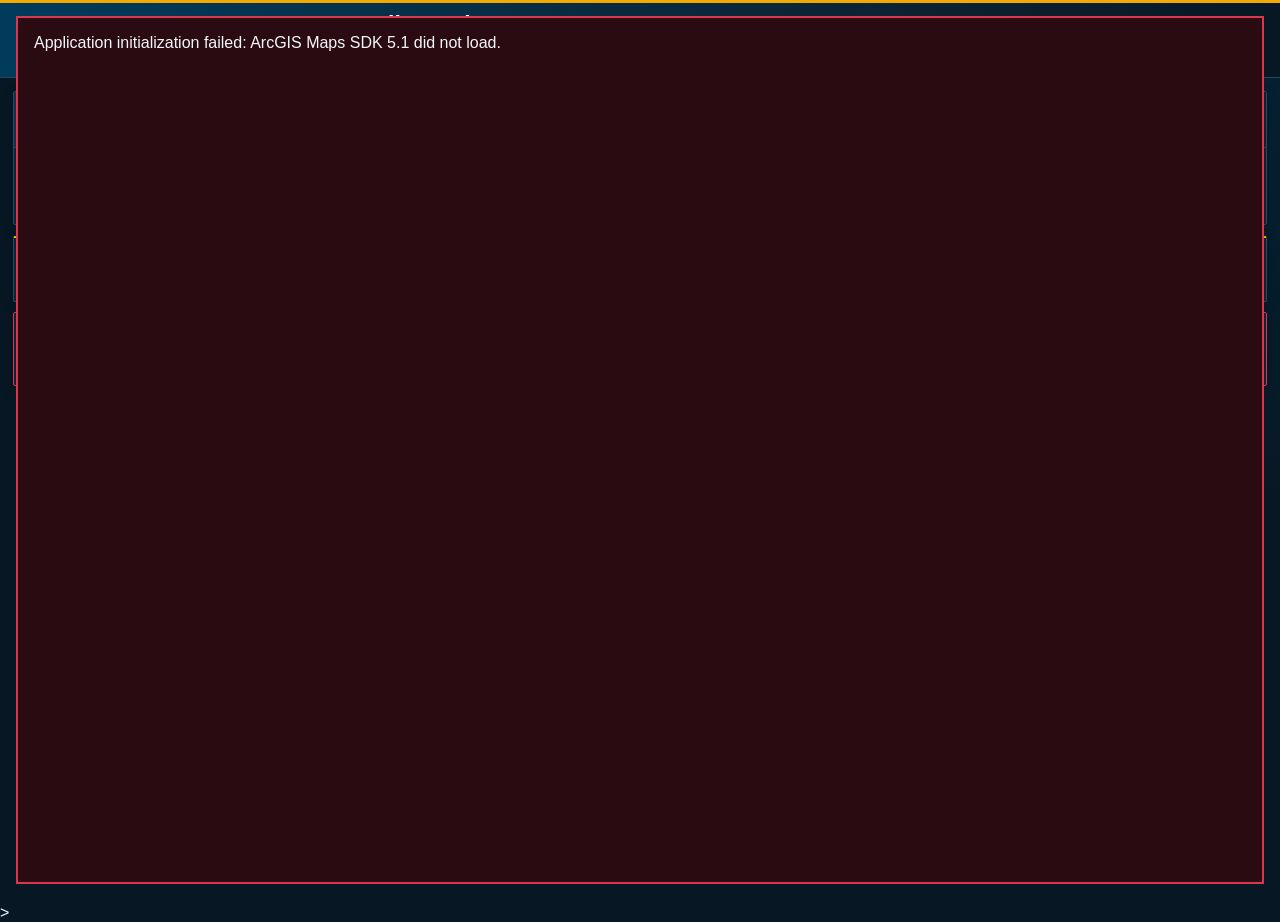
<file: index.html>
<!doctype html>
<html lang="en" class="calcite-mode-dark">
<head>
  <meta charset="utf-8">
  <meta name="viewport" content="width=device-width, initial-scale=1, viewport-fit=cover">
  <meta name="color-scheme" content="dark">
  <meta name="description" content="Read-only Emergency Management Operations audit monitor">
  <title>Emergency Management Audit Monitor</title>
  <link rel="stylesheet" href="https://js.arcgis.com/5.1/esri/themes/dark/main.css">
  <link rel="stylesheet" href="./style.css?v=20261120-8">
  <script type="module" src="https://js.arcgis.com/5.1/"></script>
  <script src="./vendor/jspdf.umd.min.js"></script>
  <script type="module" src="./app.js?v=20261120-6"></script>
</head>
<body>
  <a class="skip-link" href="#auditFeed">Skip to audit feed</a>

  <calcite-shell id="appShell">
    <header class="app-header" slot="header">
      <div class="app-brand">
        <svg class="app-brand-mark" viewBox="0 0 48 56" aria-hidden="true">
          <path d="M24 3 42 10v15c0 13-8 22-18 28C14 47 6 38 6 25V10Z"></path>
          <path d="M15 20h18M15 27h18M15 34h12"></path>
        </svg>
        <div class="app-brand-copy">
          <h1 id="appTitle">Emergency Management Audit Monitor</h1>
          <p class="powered-by">Powered by ArcGIS Workflow Manager</p>
          <p id="appSubtitle" class="subtitle">Read-only change history and source-feature locator</p>
        </div>
      </div>
      <div class="identity-actions" aria-label="Application navigation and ArcGIS session">
        <calcite-button href="./settings.html#configuration" appearance="outline" kind="neutral" icon-start="gear">Settings</calcite-button>
        <calcite-button href="./settings.html#help" appearance="outline" kind="neutral" icon-start="question">Help</calcite-button>
        <calcite-button id="solutionLink" href="https://experience.arcgis.com/experience/955a77f3c6fd4c6c95aec8d909f25cd1" target="_blank" rel="noopener noreferrer" appearance="outline" kind="neutral" icon-start="launch">Emergency Manager Solution</calcite-button>
        <div id="identitySummary" class="identity-summary" aria-live="polite">Signed out</div>
        <calcite-button id="signInButton" appearance="solid" kind="brand" icon-start="sign-in">Sign in</calcite-button>
        <calcite-button id="signOutButton" appearance="outline" kind="neutral" icon-start="sign-out" hidden>Sign out</calcite-button>
      </div>
    </header>

    <main id="workspace" class="workspace" aria-busy="false">
      <section class="filter-panel panel" aria-labelledby="filtersHeading">
        <div class="panel-heading">
          <div>
            <p class="eyebrow">Query controls</p>
            <h2 id="filtersHeading">Audit filters</h2>
          </div>
          <calcite-button id="refreshButton" appearance="outline" kind="neutral" icon-start="refresh" disabled>Refresh</calcite-button>
        </div>
        <form id="filterForm" class="filters">
          <label>Start date (UTC)
            <input id="startDate" type="date" name="startDate">
          </label>
          <label>End date (UTC)
            <input id="endDate" type="date" name="endDate">
          </label>
          <label>Operation
            <select id="operationFilter" name="operation">
              <option value="">All operations</option>
            </select>
          </label>
          <label>Service
            <select id="serviceFilter" name="service">
              <option value="">All services</option>
            </select>
          </label>
          <label>Change type
            <select id="changeTypeFilter" name="changeType">
              <option value="">All changes</option>
              <option value="ADD">Add</option>
              <option value="UPDATE_ATTRIBUTES">Attributes</option>
              <option value="UPDATE_GEOMETRY">Geometry</option>
              <option value="UPDATE_BOTH">Attributes + geometry</option>
              <option value="DELETE">Delete</option>
            </select>
          </label>
          <div class="filter-actions">
            <calcite-button id="applyFiltersButton" type="submit" appearance="solid" kind="brand" icon-start="filter" disabled>Apply</calcite-button>
            <calcite-button id="clearFiltersButton" type="button" appearance="outline" kind="neutral" disabled>Reset</calcite-button>
          </div>
        </form>
      </section>

      <section class="kpi-strip" aria-label="Loaded audit summary">
        <article class="kpi"><span>Loaded events</span><strong id="kpiTotal">—</strong></article>
        <article class="kpi"><span>Adds</span><strong id="kpiAdds">—</strong></article>
        <article class="kpi"><span>Updates</span><strong id="kpiUpdates">—</strong></article>
        <article class="kpi"><span>Deletes</span><strong id="kpiDeletes">—</strong></article>
      </section>

      <section id="statusRegion" class="status-region" aria-live="polite">
        <div id="signedOutState" class="auth-gate-card">
          <svg class="auth-gate-mark" viewBox="0 0 48 56" aria-hidden="true">
            <path d="M24 3 42 10v15c0 13-8 22-18 28C14 47 6 38 6 25V10Z"></path>
            <path d="M15 20h18M15 27h18M15 34h12"></path>
          </svg>
          <h2>Emergency Management Audit Monitor</h2>
          <p>Sign in with your authorized Public Safety ArcGIS Online account to access the private change ledger.</p>
          <calcite-button id="gateSignInButton" appearance="solid" kind="brand" icon-start="sign-in">Sign in with ArcGIS</calcite-button>
        </div>
        <div id="loadingState" class="state-card" hidden>
          <calcite-loader label="Loading audit records" inline></calcite-loader>
          <div><strong>Loading audit data</strong><p>Resolving the control service and applying filters…</p></div>
        </div>
        <div id="errorState" class="state-card state-error" role="alert" hidden>
          <calcite-icon icon="exclamation-mark-triangle" scale="l" aria-hidden="true"></calcite-icon>
          <div><strong>Audit data unavailable</strong><p id="errorMessage"></p></div>
        </div>
        <div id="emptyState" class="state-card" hidden>
          <calcite-icon icon="file-magnifying-glass" scale="l" aria-hidden="true"></calcite-icon>
          <div><strong>No matching audit events</strong><p>Change the date range or filters, then apply the query again.</p></div>
        </div>
      </section>

      <section id="contentGrid" class="content-grid" hidden>
        <section id="auditFeed" class="feed-panel panel" tabindex="-1" aria-labelledby="feedHeading">
          <div class="panel-heading">
            <div><p class="eyebrow">Audit ledger</p><h2 id="feedHeading">Recent changes</h2></div>
            <div class="feed-heading-actions">
              <span id="resultSummary" class="result-summary"></span>
              <calcite-button id="exportCsvButton" appearance="outline" kind="neutral" icon-start="download" disabled>CSV</calcite-button>
              <calcite-button id="exportPdfButton" appearance="solid" kind="brand" icon-start="file-pdf" disabled>PDF report</calcite-button>
            </div>
          </div>
          <div class="table-wrap">
            <table>
              <thead>
                <tr>
                  <th scope="col"><button class="sort-button" data-sort="event_timestamp">Event time <span aria-hidden="true"></span></button></th>
                  <th scope="col"><button class="sort-button" data-sort="emergency_op_name">Operation <span aria-hidden="true"></span></button></th>
                  <th scope="col"><button class="sort-button" data-sort="service_name">Service / layer <span aria-hidden="true"></span></button></th>
                  <th scope="col"><button class="sort-button" data-sort="change_type">Change <span aria-hidden="true"></span></button></th>
                  <th scope="col"><button class="sort-button" data-sort="authenticated_user">Editor <span aria-hidden="true"></span></button></th>
                  <th scope="col">Map</th>
                </tr>
              </thead>
              <tbody id="auditTableBody"></tbody>
            </table>
          </div>
          <div class="feed-footer">
            <p id="truncationNote" class="muted"></p>
            <span id="exportStatus" class="export-status" role="status" aria-live="polite"></span>
            <calcite-button id="loadMoreButton" appearance="outline" kind="neutral" hidden>Load more</calcite-button>
          </div>
        </section>

        <section class="map-detail-stack" aria-label="Map and selected event details">
          <div class="map-panel panel">
            <div class="panel-heading compact">
              <div><p class="eyebrow">Current source geometry</p><h2>Feature locator</h2></div>
            </div>
            <arcgis-map id="auditMap" basemap="dark-gray-vector" center="-98,39" zoom="3" aria-label="Current source feature map">
              <arcgis-home slot="top-left"></arcgis-home>
              <arcgis-zoom slot="top-left"></arcgis-zoom>
            </arcgis-map>
            <div id="mapMessage" class="map-message" aria-live="polite">Select a non-delete event to resolve its current source feature.</div>
          </div>

          <aside class="detail-panel panel" aria-labelledby="detailHeading">
            <div class="panel-heading compact"><div><p class="eyebrow">Selected record</p><h2 id="detailHeading">Event details</h2></div></div>
            <div id="detailEmpty" class="detail-empty">Select an audit row or mapped feature.</div>
            <dl id="detailList" hidden></dl>
            <div id="changedFieldsSection" hidden>
              <h3>Changed fields</h3>
              <pre id="changedFields"></pre>
            </div>
          </aside>
        </section>
      </section>
    </main>
  </calcite-shell>

  <div id="fatalError" class="fatal-error" role="alert" hidden></div>
</body>
</html>

</html>
>

</html>
</file>
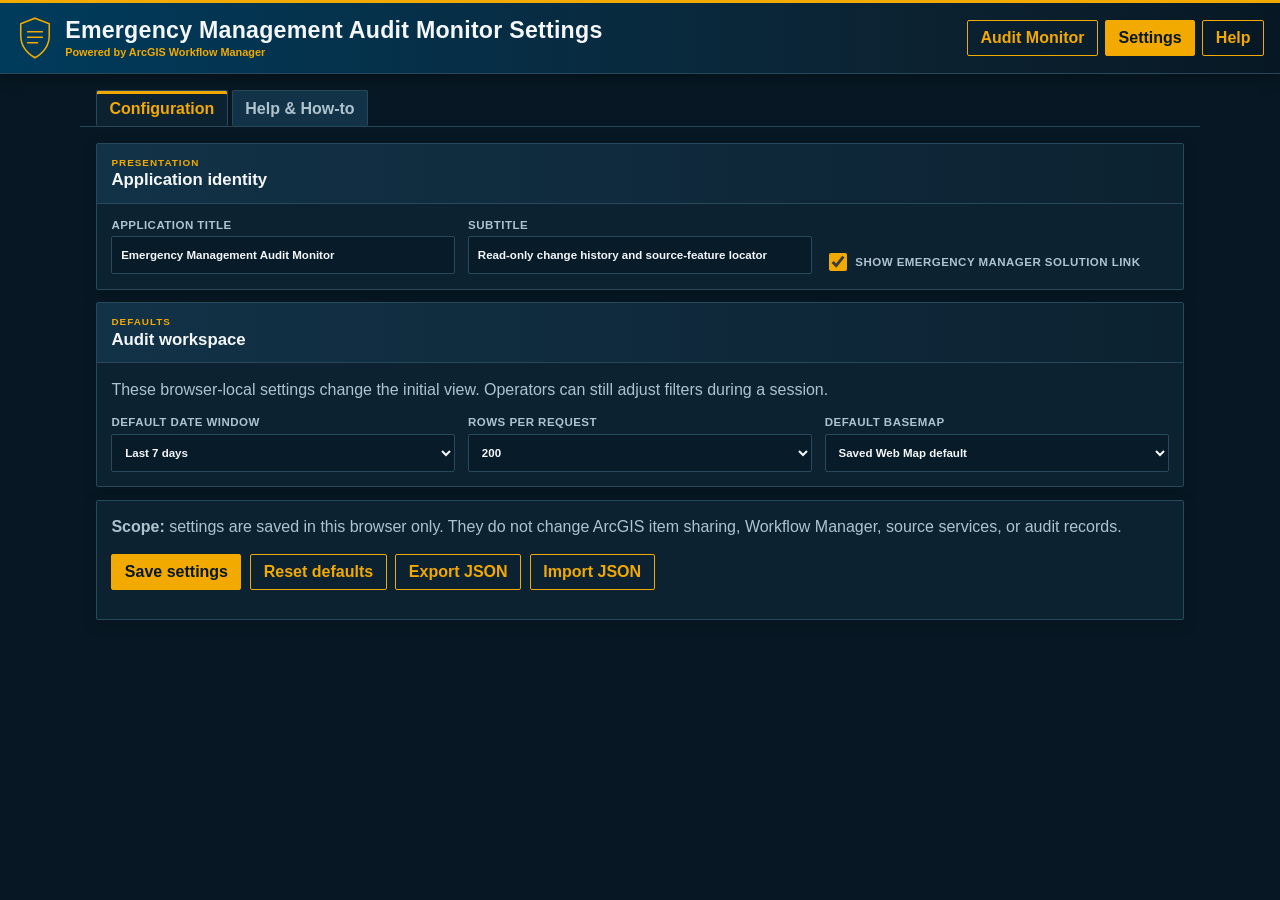
<file: settings.html>
<!doctype html>
<html lang="en" class="calcite-mode-dark">
<head>
  <meta charset="utf-8">
  <meta name="viewport" content="width=device-width, initial-scale=1, viewport-fit=cover">
  <meta name="color-scheme" content="dark">
  <meta name="description" content="Emergency Management Audit Monitor settings and operator help">
  <title>Emergency Management Audit Monitor Settings</title>
  <link rel="stylesheet" href="./style.css?v=20261120-8">
  <script type="module" src="./settings.js?v=20261120-1"></script>
</head>
<body class="settings-page">
  <header class="app-header settings-header">
    <div class="app-brand">
      <svg class="app-brand-mark" viewBox="0 0 48 56" aria-hidden="true">
        <path d="M24 3 42 10v15c0 13-8 22-18 28C14 47 6 38 6 25V10Z"></path>
        <path d="M15 20h18M15 27h18M15 34h12"></path>
      </svg>
      <div class="app-brand-copy">
        <h1><span id="settingsAppTitle">Emergency Management Audit Monitor</span> Settings</h1>
        <p class="powered-by">Powered by ArcGIS Workflow Manager</p>
      </div>
    </div>
    <nav class="settings-nav" aria-label="Primary navigation">
      <a class="nav-button" href="./index.html">Audit Monitor</a>
      <a class="nav-button is-current" href="./settings.html#configuration" aria-current="page">Settings</a>
      <a class="nav-button" href="./settings.html#help">Help</a>
    </nav>
  </header>

  <nav class="settings-tabs" role="tablist" aria-label="Settings sections">
    <button id="configurationTab" class="tab-button" role="tab" aria-selected="true" aria-controls="configurationPanel">Configuration</button>
    <button id="helpTab" class="tab-button" role="tab" aria-selected="false" aria-controls="helpPanel">Help &amp; How-to</button>
  </nav>

  <main class="settings-main">
    <section id="configurationPanel" class="settings-panel" role="tabpanel" aria-labelledby="configurationTab">
      <div class="settings-card">
        <div class="settings-card-heading"><div><p class="eyebrow">Presentation</p><h2>Application identity</h2></div></div>
        <div class="settings-form-grid">
          <label>Application title
            <input id="appTitleInput" maxlength="80" autocomplete="off">
          </label>
          <label>Subtitle
            <input id="subtitleInput" maxlength="140" autocomplete="off">
          </label>
          <label class="checkbox-field"><input id="showSolutionLinkInput" type="checkbox"> Show Emergency Manager Solution link</label>
        </div>
      </div>

      <div class="settings-card">
        <div class="settings-card-heading"><div><p class="eyebrow">Defaults</p><h2>Audit workspace</h2></div></div>
        <p class="settings-help">These browser-local settings change the initial view. Operators can still adjust filters during a session.</p>
        <div class="settings-form-grid">
          <label>Default date window
            <select id="defaultDaysInput">
              <option value="1">Last day</option>
              <option value="7">Last 7 days</option>
              <option value="14">Last 14 days</option>
              <option value="30">Last 30 days</option>
              <option value="90">Last 90 days</option>
            </select>
          </label>
          <label>Rows per request
            <select id="pageSizeInput">
              <option value="50">50</option>
              <option value="100">100</option>
              <option value="200">200</option>
              <option value="500">500</option>
            </select>
          </label>
          <label>Default basemap
            <select id="basemapInput">
              <option value="webmap">Saved Web Map default</option>
              <option value="dark-gray-vector">Dark gray canvas</option>
              <option value="gray-vector">Light gray canvas</option>
              <option value="streets-vector">Streets</option>
              <option value="topo-vector">Topographic</option>
              <option value="satellite">Imagery</option>
            </select>
          </label>
        </div>
      </div>

      <div class="settings-card settings-actions-card">
        <p class="settings-help"><strong>Scope:</strong> settings are saved in this browser only. They do not change ArcGIS item sharing, Workflow Manager, source services, or audit records.</p>
        <div class="settings-actions">
          <button id="saveSettings" class="nav-button is-primary" type="button">Save settings</button>
          <button id="resetSettings" class="nav-button" type="button">Reset defaults</button>
          <button id="exportSettings" class="nav-button" type="button">Export JSON</button>
          <label class="nav-button file-button">Import JSON<input id="importSettings" type="file" accept="application/json,.json"></label>
          <span id="settingsMessage" class="settings-message" role="status" aria-live="polite"></span>
        </div>
      </div>
    </section>

    <section id="helpPanel" class="settings-panel" role="tabpanel" aria-labelledby="helpTab" hidden>
      <div class="help-layout">
        <nav class="help-nav" aria-label="Help topics">
          <strong>In this guide</strong>
          <a href="#help-about">About</a>
          <a href="#help-signin">Sign in</a>
          <a href="#help-filter">Filter and review</a>
          <a href="#help-map">Map and geometry</a>
          <a href="#help-export">Export and records</a>
          <a href="#help-troubleshooting">Troubleshooting</a>
          <a href="#help-settings">Settings</a>
        </nav>
        <div class="help-content">
          <details id="help-about" class="help-card" open><summary>Emergency Management Audit Monitor</summary><p>The monitor provides authorized users with a read-only view of Emergency Management feature-service changes recorded by the scheduled audit Notebook and ArcGIS Workflow Manager.</p><div class="help-callout"><strong>Authoritative record:</strong> the private hosted audit service and associated Workflow Manager jobs remain the systems of record.</div></details>
          <details id="help-signin" class="help-card"><summary>Signing in</summary><ol><li>Open the Audit Monitor and select <strong>Sign in</strong>.</li><li>Use an authorized Public Safety ArcGIS Online account.</li><li>Confirm your username appears in the header before reviewing private records.</li></ol><p>If authentication expires, sign out and sign in again. Never copy access tokens into support requests.</p></details>
          <details id="help-filter" class="help-card"><summary>Filtering and reviewing changes</summary><ol><li>Choose a UTC start and end date.</li><li>Optionally filter by emergency operation, service, or change type.</li><li>Select <strong>Apply</strong> to query the audit service.</li><li>Select a row to open event details and locate the current source feature when available.</li></ol><p>Changed fields are presented as separate <strong>Before</strong> and <strong>After</strong> values. The exact JSON remains available in source exports.</p></details>
          <details id="help-map" class="help-card"><summary>Map and geometry changes</summary><p>The Feature Locator resolves the selected record's current source feature. For non-delete events, this may differ from the feature geometry at the event timestamp.</p><ul><li><strong>POINT</strong> movement anchors are exact coordinates.</li><li><strong>EXTENT_CENTER</strong> represents the movement of a line, polygon, multipoint, or extent envelope center.</li><li>Deleted features cannot be resolved from the current source layer.</li></ul><div class="help-callout warning"><strong>Do not interpret current geometry as historical geometry.</strong> Always use the event timestamp and movement label when reviewing an incident.</div></details>
          <details id="help-export" class="help-card"><summary>Exports and records handling</summary><p>Use <strong>CSV</strong> above the audit ledger to export every row matching the current filters. The export includes human-readable changed fields, movement coordinates, event IDs, Workflow Manager job IDs, timestamps, and editor attribution.</p><p>Use <strong>PDF report</strong> to generate a formatted audit-trail report with the active filters, summary totals, event details, before/after values, geometry movement, generation time, and page numbers.</p><p>Follow organizational records-retention and information-handling policies. Do not distribute private service URLs or audit extracts to unauthorized recipients.</p></details>
          <details id="help-troubleshooting" class="help-card"><summary>Troubleshooting</summary><div class="decision-grid"><div><strong>No records</strong><span>Broaden the date range, clear category filters, and apply again.</span></div><div><strong>Unauthorized</strong><span>Sign out and sign in with an account that can access the private control service and Web Map.</span></div><div><strong>Feature cannot be mapped</strong><span>The feature may have been deleted, moved, or become inaccessible. The audit row remains valid.</span></div><div><strong>Slow results</strong><span>Use a shorter date window or reduce rows per request in Settings.</span></div></div></details>
          <details id="help-settings" class="help-card"><summary>Settings</summary><p>Settings are stored locally in the browser. Save changes, then return to the Audit Monitor or reload an open monitor tab.</p><ul><li><strong>Reset defaults</strong> restores the supported baseline.</li><li><strong>Export JSON</strong> downloads a portable settings file.</li><li><strong>Import JSON</strong> validates a settings file before saving it locally.</li></ul><p>Settings cannot change OAuth registration, portal permissions, service schema, Notebook schedules, or Workflow Manager configuration.</p></details>
        </div>
      </div>
    </section>
  </main>
</body>
</html>
</file>
<file: style.css>
:root {
  --navy: #003b5c;
  --bg: #071824;
  --panel: #0c2231;
  --panel2: #123247;
  --gold: #f2a900;
  --text: #f4f7f9;
  --muted: #afc3cf;
  --border: #28495b;
  --critical: #d9364f;
  --high: #f28c28;
  --medium: #f2c94c;
  --low: #36b37e;
  --focus: #8bd3ff;
  --calcite-color-brand: var(--gold);
  --calcite-color-brand-hover: #ffc33d;
  --calcite-color-brand-press: #d99700;
  --calcite-color-foreground-1: var(--panel);
  --calcite-color-foreground-2: var(--panel2);
  --calcite-color-foreground-3: #183d53;
  --calcite-color-background: var(--bg);
  --calcite-color-text-1: var(--text);
  --calcite-color-text-2: var(--muted);
  --calcite-color-border-1: #527286;
  --calcite-color-border-2: var(--border);
  --calcite-color-focus: var(--focus);
  color-scheme: dark;
  font-family: Arial, "Helvetica Neue", sans-serif;
}

* { box-sizing: border-box; }
html, body, calcite-shell { width: 100%; min-width: 320px; height: 100%; margin: 0; }
body { overflow: hidden; background: var(--bg); color: var(--text); }
button, input, select { font: inherit; }
[hidden] { display: none !important; }

.skip-link {
  position: fixed;
  z-index: 1000;
  top: 0.5rem;
  left: 0.5rem;
  padding: 0.65rem 0.9rem;
  color: #071824;
  background: var(--focus);
  transform: translateY(-150%);
}
.skip-link:focus { transform: translateY(0); }

.app-header {
  min-height: 74px;
  display: grid;
  grid-template-columns: minmax(0, 1fr) auto;
  align-items: center;
  gap: 1rem;
  padding: 0.55rem 1rem;
  border-top: 3px solid var(--gold);
  border-bottom: 1px solid var(--border);
  background: linear-gradient(90deg, var(--navy) 0%, var(--panel) 72%, #071824 100%);
  box-shadow: 0 4px 14px rgba(0, 0, 0, 0.34);
}
.app-brand { display: flex; align-items: center; gap: 0.7rem; min-width: 0; }
.app-brand-mark {
  width: 38px;
  height: 46px;
  flex: 0 0 38px;
  fill: none;
  stroke: var(--gold);
  stroke-linecap: square;
  stroke-linejoin: miter;
  stroke-width: 2;
}
.app-brand-copy { min-width: 0; }

h1, h2, h3, p { margin-top: 0; }
h1 { margin-bottom: 0.12rem; font-size: clamp(1.15rem, 2vw, 1.45rem); letter-spacing: 0.01em; }
h2 { margin-bottom: 0; font-size: 1.05rem; }
h3 { margin: 1rem 0 0.45rem; font-size: 0.9rem; }
.subtitle, .muted { color: var(--muted); }
.subtitle { margin-bottom: 0; font-size: 0.76rem; }
.eyebrow {
  margin-bottom: 0.16rem;
  color: var(--gold);
  font-size: 0.62rem;
  font-weight: 700;
  letter-spacing: 0.1em;
  text-transform: uppercase;
}

.identity-actions {
  display: flex;
  align-items: center;
  gap: 0.5rem;
  min-height: 40px;
  padding-left: 0.8rem;
  border-left: 1px solid var(--border);
}
.identity-summary { max-width: 19rem; color: var(--muted); font-size: 0.72rem; line-height: 1.25; text-align: right; }
.app-header calcite-button { --calcite-button-corner-radius: 2px; }
.app-header calcite-button::part(button) { min-height: 34px; border-radius: 2px; box-shadow: 0 2px 5px rgba(0, 0, 0, 0.28); }
.app-header calcite-button::part(content) { gap: 0.35rem; font-size: 0.76rem; }

.workspace {
  height: calc(100vh - 74px);
  height: calc(100dvh - 74px);
  overflow: auto;
  padding: 0.8rem;
  background: radial-gradient(circle at 90% 0%, rgba(0, 59, 92, 0.3), transparent 28rem), var(--bg);
}

.panel, .kpi, .state-card {
  border: 1px solid var(--border);
  border-radius: 2px;
  background: var(--panel);
  box-shadow: 0 4px 14px rgba(0, 0, 0, 0.18);
}
.panel-heading {
  min-height: 54px;
  display: flex;
  align-items: center;
  justify-content: space-between;
  gap: 0.75rem;
  padding: 0.65rem 0.8rem;
  border-bottom: 1px solid var(--border);
  background: linear-gradient(90deg, rgba(18, 50, 71, 0.9), rgba(12, 34, 49, 0.9));
}
.panel-heading.compact { min-height: 48px; }

.filters {
  display: grid;
  grid-template-columns: repeat(5, minmax(9rem, 1fr)) auto;
  align-items: end;
  gap: 0.65rem;
  padding: 0.75rem 0.8rem;
}
.filters label {
  display: grid;
  gap: 0.3rem;
  color: var(--muted);
  font-size: 0.72rem;
  font-weight: 700;
  letter-spacing: 0.04em;
  text-transform: uppercase;
}
.filters input, .filters select {
  width: 100%;
  min-height: 36px;
  padding: 0.42rem 0.55rem;
  border: 1px solid var(--border);
  border-radius: 1px;
  color: var(--text);
  background: #081b28;
}
:focus-visible,
.filters input:focus-visible, .filters select:focus-visible, .sort-button:focus-visible,
.audit-row:focus-visible, a:focus-visible, button:focus-visible, calcite-button:focus-visible {
  outline: 3px solid var(--focus);
  outline-offset: 2px;
}
.filter-actions { display: flex; gap: 0.4rem; }

.kpi-strip {
  display: grid;
  grid-template-columns: repeat(4, minmax(8rem, 1fr));
  gap: 0.65rem;
  margin: 0.65rem 0;
}
.kpi { padding: 0.65rem 0.8rem; border-top: 2px solid var(--gold); }
.kpi span { display: block; color: var(--muted); font-size: 0.68rem; letter-spacing: 0.08em; text-transform: uppercase; }
.kpi strong { display: block; margin-top: 0.2rem; font-size: 1.45rem; font-variant-numeric: tabular-nums; }

.status-region:empty { display: none; }
.state-card { display: flex; align-items: center; gap: 0.8rem; min-height: 74px; padding: 0.9rem; }
.state-card p { margin: 0.2rem 0 0; color: var(--muted); }
.state-card calcite-icon { color: var(--gold); }
.state-error { border-color: var(--critical); }
.state-error calcite-icon { color: var(--critical); }

.content-grid {
  display: grid;
  grid-template-columns: minmax(35rem, 1.55fr) minmax(24rem, 1fr);
  gap: 0.65rem;
  min-height: 610px;
}
.feed-panel, .map-panel, .detail-panel { min-width: 0; overflow: hidden; }
.table-wrap { max-height: 620px; overflow: auto; }
table { width: 100%; border-collapse: collapse; font-size: 0.78rem; }
thead { position: sticky; z-index: 2; top: 0; background: #09202e; }
th, td { padding: 0.58rem 0.55rem; border-bottom: 1px solid rgba(40, 73, 91, 0.75); text-align: left; vertical-align: top; }
th { color: var(--muted); font-size: 0.68rem; letter-spacing: 0.05em; text-transform: uppercase; }
.sort-button { padding: 0; border: 0; color: inherit; background: transparent; cursor: pointer; font: inherit; text-transform: inherit; }
.sort-button:hover { color: var(--gold); }
.audit-row { cursor: pointer; }
.audit-row:hover { background: rgba(18, 50, 71, 0.8); }
.audit-row[aria-selected="true"] { background: rgba(242, 169, 0, 0.11); box-shadow: inset 3px 0 var(--gold); }
.cell-primary { display: block; color: var(--text); font-weight: 700; }
.cell-secondary { display: block; margin-top: 0.15rem; color: var(--muted); font-size: 0.7rem; overflow-wrap: anywhere; }
.change-badge, .map-badge {
  display: inline-flex;
  padding: 0.12rem 0.38rem;
  border: 1px solid currentColor;
  border-radius: 999px;
  font-size: 0.66rem;
  font-weight: 700;
  letter-spacing: 0.03em;
  white-space: nowrap;
}
.change-add { color: var(--low); background: rgba(54, 179, 126, 0.08); }
.change-update { color: var(--medium); background: rgba(242, 201, 76, 0.08); }
.change-delete { color: var(--critical); background: rgba(217, 54, 79, 0.08); }
.map-available { color: var(--focus); }
.map-unavailable { color: var(--muted); }
.feed-footer { min-height: 48px; display: flex; align-items: center; justify-content: space-between; gap: 0.5rem; padding: 0.55rem 0.8rem; }
.feed-footer p { margin: 0; font-size: 0.72rem; }
.result-summary { color: var(--muted); font-size: 0.72rem; }
.feed-heading-actions { display: flex; align-items: center; justify-content: flex-end; gap: 0.45rem; flex-wrap: wrap; }
.feed-heading-actions calcite-button { --calcite-button-corner-radius: 2px; }
.feed-heading-actions calcite-button::part(button) { min-height: 32px; border-radius: 2px; }
.export-status { margin-left: auto; color: var(--muted); font-size: 0.7rem; }
.export-status:not(:empty) { padding: 0.25rem 0.45rem; border-left: 2px solid var(--gold); }

.map-detail-stack { display: grid; grid-template-rows: minmax(285px, 0.9fr) minmax(300px, 1.1fr); gap: 0.65rem; min-width: 0; }
.map-panel { position: relative; display: grid; grid-template-rows: auto 1fr auto; min-height: 285px; }
arcgis-map { width: 100%; min-height: 225px; }
.map-message { min-height: 38px; padding: 0.55rem 0.7rem; border-top: 1px solid var(--border); color: var(--muted); background: #081b28; font-size: 0.73rem; }
.map-message.is-error { color: #ff9baa; }
.map-message.is-success { color: #7ee0b4; }
.detail-panel { overflow: auto; }
.detail-empty { padding: 1rem; color: var(--muted); }
.detail-panel dl { display: grid; grid-template-columns: minmax(7rem, 0.34fr) minmax(0, 1fr); margin: 0; padding: 0.75rem; gap: 0.45rem 0.75rem; font-size: 0.76rem; }
.detail-panel dt { color: var(--muted); }
.detail-panel dd { margin: 0; overflow-wrap: anywhere; }
#changedFieldsSection { padding: 0 0.75rem 0.75rem; }
pre { max-height: 12rem; margin: 0; overflow: auto; padding: 0.65rem; border: 1px solid var(--border); color: #d9e8ef; background: #06141e; font: 0.7rem/1.45 Consolas, monospace; white-space: pre-wrap; overflow-wrap: anywhere; }

.fatal-error { position: fixed; z-index: 2000; inset: 1rem; padding: 1rem; border: 2px solid var(--critical); color: var(--text); background: #2b0b12; }

@media (max-width: 1180px) {
  .filters { grid-template-columns: repeat(3, minmax(9rem, 1fr)); }
  .content-grid { grid-template-columns: 1fr; }
  .map-detail-stack { grid-template-columns: 0.9fr 1.1fr; grid-template-rows: minmax(390px, auto); }
}
@media (max-width: 760px) {
  body { overflow: hidden; }
  .app-header {
    min-height: 126px;
    grid-template-columns: 1fr;
    align-content: center;
    gap: 0.45rem;
    padding: 0.5rem 0.75rem;
  }
  .identity-actions {
    width: 100%;
    min-height: 34px;
    justify-content: flex-end;
    padding-top: 0.4rem;
    padding-left: 0;
    border-top: 1px solid var(--border);
    border-left: 0;
  }
  .identity-summary { max-width: none; margin-right: auto; text-align: left; }
  .workspace { height: calc(100dvh - 126px); min-height: 0; }
  .filters { grid-template-columns: 1fr 1fr; }
  .kpi-strip { grid-template-columns: 1fr 1fr; }
  .content-grid { min-height: 0; }
  .map-detail-stack { grid-template-columns: 1fr; grid-template-rows: minmax(380px, auto) auto; }
  .table-wrap { max-height: 72vh; }
}
@media (max-width: 480px) {
  .app-header { min-height: 144px; }
  .app-brand-mark { width: 30px; height: 38px; flex-basis: 30px; }
  .app-brand-copy .subtitle { display: none; }
  .identity-actions { flex-wrap: wrap; }
  .workspace { height: calc(100dvh - 144px); }
  .filters { grid-template-columns: 1fr; }
  .filter-actions { justify-content: stretch; }
  .filter-actions calcite-button { flex: 1; }
  th:nth-child(3), td:nth-child(3), th:nth-child(5), td:nth-child(5) { display: none; }
}
body.is-signed-out { overflow: hidden; }
body.is-signed-out .app-header, body.is-signed-out .filter-panel, body.is-signed-out .kpi-strip { display: none; }
body.is-signed-out .workspace {
  width: 100%; height: 100dvh; display: grid; place-items: center; overflow: auto; padding: 1.25rem;
  background: radial-gradient(circle at 50% 38%, rgba(18,50,71,.92) 0, rgba(7,24,36,.98) 31rem), var(--bg);
}
body.is-signed-out .status-region { width: min(38rem, 100%); }
.auth-gate-card {
  min-height: 25.5rem; display: grid; place-items: center; align-content: center; gap: 1.2rem; padding: 2.6rem 3rem;
  border: 1px solid var(--border); border-top: 5px solid var(--gold); background: var(--panel);
  box-shadow: 0 18px 46px rgba(0,0,0,.42); text-align: center;
}
.auth-gate-mark { width: 52px; height: 62px; fill: none; stroke: var(--gold); stroke-width: 2; stroke-linecap: square; stroke-linejoin: miter; }
.auth-gate-card h2 { margin: 0; color: var(--text); font-size: clamp(1.5rem,3vw,2rem); }
.auth-gate-card p { max-width: 30rem; margin: 0; color: var(--muted); font-size: 1.05rem; line-height: 1.5; }
.auth-gate-card calcite-button { margin-top: .2rem; --calcite-button-corner-radius: 2px; }
.auth-gate-card calcite-button::part(button) { min-height: 46px; padding-inline: 1rem; font-size: 1rem; font-weight: 700; }

.powered-by { margin: 0 0 0.12rem; color: var(--gold); font-size: 0.68rem; font-weight: 700; }

.settings-page { min-height: 100%; height: auto; overflow: auto; background: var(--bg); }
.settings-header { position: sticky; z-index: 20; top: 0; }
.settings-nav { display: flex; align-items: center; justify-content: flex-end; gap: 0.45rem; flex-wrap: wrap; }
.nav-button, .tab-button {
  display: inline-flex; align-items: center; justify-content: center; min-height: 36px; padding: 0.48rem 0.78rem;
  border: 1px solid var(--gold); border-radius: 2px; color: var(--gold); background: transparent;
  font: inherit; font-weight: 700; text-decoration: none; cursor: pointer;
}
.nav-button:hover, .nav-button:focus-visible, .nav-button.is-current, .nav-button.is-primary { color: var(--bg); background: var(--gold); }
.settings-tabs { display: flex; gap: 0.25rem; max-width: 1120px; margin: 1rem auto 0; padding: 0 1rem; border-bottom: 1px solid var(--border); }
.tab-button { border-color: var(--border); border-bottom: 0; color: var(--muted); background: var(--panel2); }
.tab-button[aria-selected="true"] { color: var(--gold); background: var(--panel); box-shadow: inset 0 3px var(--gold); }
.settings-main { max-width: 1120px; margin: 0 auto; padding: 1rem; }
.settings-panel { display: grid; gap: 0.8rem; }
.settings-card, .help-card { border: 1px solid var(--border); border-radius: 2px; background: var(--panel); box-shadow: 0 4px 14px rgba(0,0,0,.18); }
.settings-card-heading { padding: 0.8rem 0.9rem; border-bottom: 1px solid var(--border); background: linear-gradient(90deg,var(--panel2),var(--panel)); }
.settings-form-grid { display: grid; grid-template-columns: repeat(auto-fit,minmax(220px,1fr)); gap: 0.8rem; padding: 0.9rem; }
.settings-form-grid label { display: grid; gap: 0.35rem; color: var(--muted); font-size: 0.72rem; font-weight: 700; letter-spacing: .04em; text-transform: uppercase; }
.settings-form-grid input, .settings-form-grid select { min-height: 38px; width: 100%; padding: 0.45rem 0.55rem; border: 1px solid var(--border); border-radius: 2px; color: var(--text); background: #081b28; text-transform: none; }
.settings-form-grid .checkbox-field { grid-template-columns: auto 1fr; align-items: center; align-content: end; }
.settings-form-grid .checkbox-field input { width: 18px; min-height: 18px; accent-color: var(--gold); }
.settings-help { margin: 0; padding: 0.9rem 0.9rem 0; color: var(--muted); line-height: 1.5; }
.settings-actions-card { padding-bottom: 0.9rem; }
.settings-actions { display: flex; align-items: center; gap: 0.55rem; flex-wrap: wrap; padding: 0.9rem; }
.file-button input { position: absolute; inline-size: 1px; block-size: 1px; opacity: 0; pointer-events: none; }
.settings-message { min-height: 1.2rem; color: var(--muted); }
.settings-message.is-success { color: var(--low); }
.settings-message.is-error { color: #ff9baa; }
.help-layout { display: grid; grid-template-columns: 220px minmax(0,1fr); gap: 0.8rem; align-items: start; }
.help-nav { position: sticky; top: 94px; padding: 0.75rem; border: 1px solid var(--border); background: var(--panel); }
.help-nav strong { display: block; margin-bottom: 0.4rem; color: var(--gold); }
.help-nav a { display: block; padding: 0.48rem; border-left: 2px solid transparent; color: var(--muted); text-decoration: none; }
.help-nav a:hover, .help-nav a:focus-visible { color: var(--gold); border-left-color: var(--gold); }
.help-content { display: grid; gap: 0.8rem; }
.help-card { padding: 0.9rem; scroll-margin-top: 96px; }
.help-card summary { color: var(--gold); font-size: 1rem; font-weight: 700; cursor: pointer; }
.help-card[open] summary { margin-bottom: 0.75rem; padding-bottom: 0.65rem; border-bottom: 1px solid var(--border); }
.help-card p, .help-card li, .decision-grid span { color: var(--muted); line-height: 1.55; }
.help-callout { margin: 0.8rem 0; padding: 0.7rem 0.8rem; border-left: 4px solid var(--gold); color: var(--muted); background: #07182488; line-height: 1.5; }
.help-callout.warning { border-left-color: var(--high); }
.decision-grid { display: grid; grid-template-columns: repeat(auto-fit,minmax(190px,1fr)); gap: 0.65rem; }
.decision-grid > div { padding: 0.7rem; border: 1px solid var(--border); background: #07182488; }
.decision-grid strong { display: block; margin-bottom: 0.35rem; color: var(--gold); }

@media (max-width: 820px) {
  .help-layout { grid-template-columns: 1fr; }
  .help-nav { position: static; }
  .settings-header { position: static; }
}

@media (max-width: 1180px) {
  .identity-actions { flex-wrap: wrap; justify-content: flex-end; }
  .identity-summary { display: none; }
}

@media (prefers-reduced-motion: reduce) {
  *, *::before, *::after { scroll-behavior: auto !important; transition-duration: 0.01ms !important; animation-duration: 0.01ms !important; }
}
</file>
